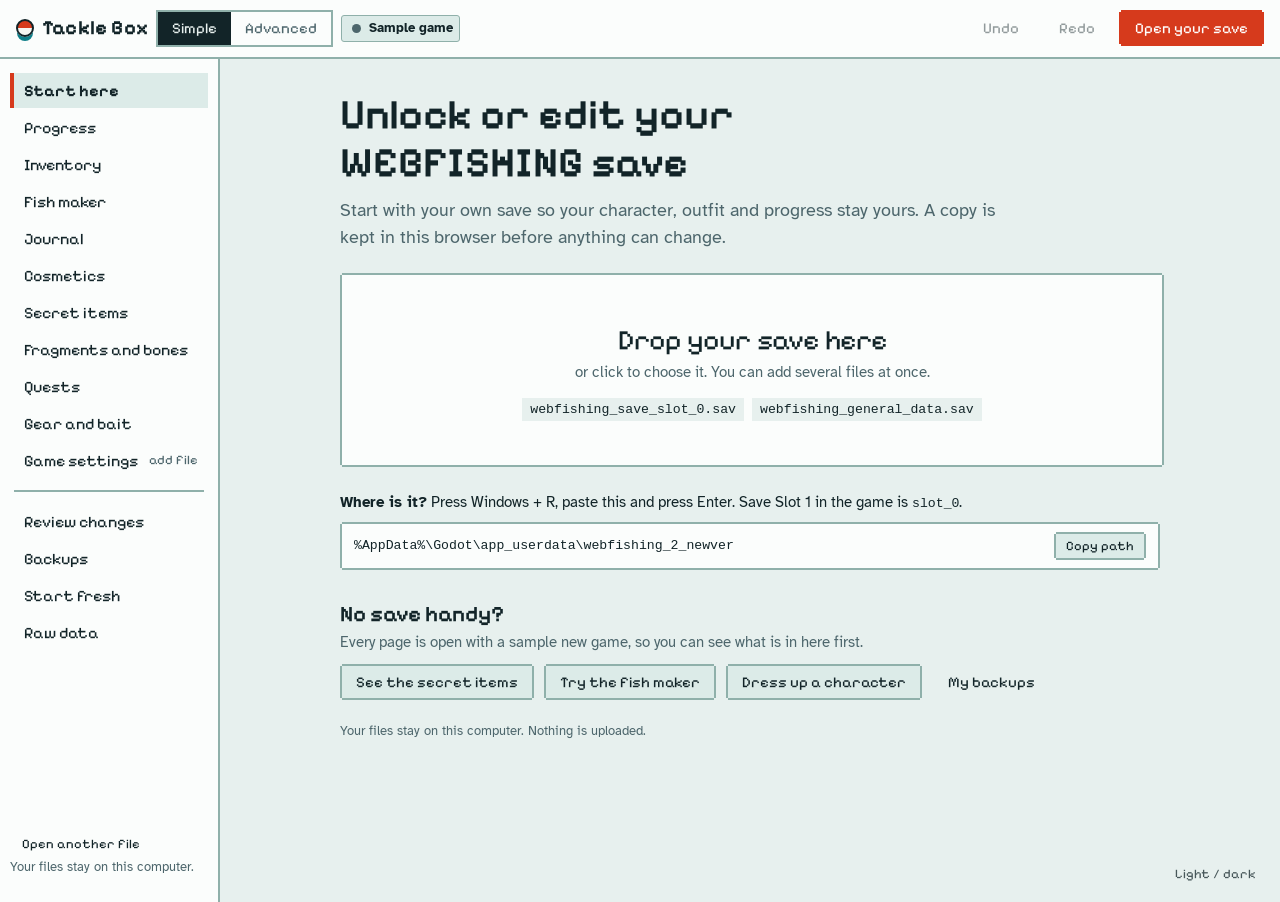
<file: index.html>
<!doctype html>
<html lang="en">
<head>
<meta charset="utf-8">
<meta name="viewport" content="width=device-width,initial-scale=1">
<title>Tackle Box, a WEBFISHING save editor</title>
<link rel="preconnect" href="https://fonts.googleapis.com">
<link rel="stylesheet" href="https://fonts.googleapis.com/css2?family=Atkinson+Hyperlegible:wght@400;700&family=Pixelify+Sans:wght@500;600;700&display=swap">
<link rel="stylesheet" href="css/theme.css">
<link rel="stylesheet" href="css/base.css">
<link rel="stylesheet" href="css/components.css">
<link rel="stylesheet" href="css/views.css">
</head>
<body>
<svg width="0" height="0" aria-hidden="true" style="position:absolute"><defs id="tints"></defs></svg>
<div id="app"></div>
<div id="toasts" aria-live="polite"></div>
<div id="veil">Drop to open</div>
<button id="theme" class="btn ghost small" type="button" aria-label="Switch light or dark theme">Light / dark</button>
<input id="picker" type="file" accept=".sav,.backup" multiple hidden>
<noscript>This editor needs JavaScript.</noscript>

<!-- Plain scripts, not modules, so the page also works when opened straight from disk. Order matters. -->
<script src="js/core/variant.js"></script>
<script src="js/core/nodes.js"></script>
<script src="js/core/diff.js"></script>
<script src="js/core/zip.js"></script>
<script src="js/data/items.js"></script>
<script src="js/data/cosmetics.js"></script>
<script src="js/data/gear.js"></script>
<script src="js/data/secrets.js"></script>
<script src="js/data/item-order.js"></script>
<script src="js/data/collectibles.js"></script>
<script src="js/data/fresh-save.js"></script>
<script src="js/app/dom.js"></script>
<script src="js/app/ui.js"></script>
<script src="js/app/catalog.js"></script>
<script src="js/app/fish.js"></script>
<script src="js/app/actions.js"></script>
<script src="js/app/state.js"></script>
<script src="js/app/backups.js"></script>
<script src="js/app/files.js"></script>
<script src="js/app/safety.js"></script>
<script src="js/app/doll.js"></script>
<script src="js/app/save-dialog.js"></script>
<script src="js/app/unlock-dialog.js"></script>
<script src="js/views/start.js"></script>
<script src="js/views/simple.js"></script>
<script src="js/views/progress.js"></script>
<script src="js/views/inventory.js"></script>
<script src="js/views/fish-maker.js"></script>
<script src="js/views/journal.js"></script>
<script src="js/views/cosmetics.js"></script>
<script src="js/views/secrets.js"></script>
<script src="js/views/collectibles.js"></script>
<script src="js/views/quests.js"></script>
<script src="js/views/gear.js"></script>
<script src="js/views/settings.js"></script>
<script src="js/views/changes.js"></script>
<script src="js/views/backups.js"></script>
<script src="js/views/fresh.js"></script>
<script src="js/views/raw.js"></script>
<script src="js/app/shell.js"></script>
<script src="js/main.js"></script>
</body>
</html>
</file>
<file: css/theme.css>
/* Colours. --paper sits behind every picture: pale water, so both dark ink and cream art show up. */
:root{
  --bg:#0f1c24; --surface:#162832; --surface2:#1e3643; --line:#33505f; --text:#e9f2ee; --muted:#9bb2b8;
  --accent:#ff5a3c; --accent-ink:#1b0a06; --water:#58c7cf; --good:#8fd68a; --warn:#ffcf5c; --bad:#ff8a7a; --gold:#ffd166;
  --r0:#a7b6b2; --r1:#6ec6ff; --r2:#7ee0a1; --r3:#c9a0ff; --r4:#ffd166; --r5:#ff7a8a;
  --paper:#a9c7c0; --ink:#101c31;
  color-scheme:dark;
}
:root[data-theme="light"]{
  --bg:#e7f0ee; --surface:#fbfdfc; --surface2:#dcebe8; --line:#8fb0aa; --text:#122428; --muted:#4d666c;
  --accent:#d63a1c; --accent-ink:#ffffff; --water:#0f7f89; --good:#2c7a34; --warn:#8a6100; --bad:#b3261e; --gold:#8a6100;
  --r0:#6d7f7b; --r1:#1b78b8; --r2:#25825a; --r3:#7a45c2; --r4:#a87400; --r5:#c4304a; color-scheme:light;
}
@media (prefers-color-scheme: light){
  :root:not([data-theme="dark"]){
    --bg:#e7f0ee; --surface:#fbfdfc; --surface2:#dcebe8; --line:#8fb0aa; --text:#122428; --muted:#4d666c;
    --accent:#d63a1c; --accent-ink:#ffffff; --water:#0f7f89; --good:#2c7a34; --warn:#8a6100; --bad:#b3261e; --gold:#8a6100;
    --r0:#6d7f7b; --r1:#1b78b8; --r2:#25825a; --r3:#7a45c2; --r4:#a87400; --r5:#c4304a; color-scheme:light;
  }
}
</file>
<file: css/base.css>
*{box-sizing:border-box}
html,body{margin:0;height:100%}
body{background:var(--bg);color:var(--text);font:15px/1.5 "Atkinson Hyperlegible",system-ui,-apple-system,"Segoe UI",sans-serif;-webkit-font-smoothing:antialiased;font-variant-ligatures:none}
h1,h2,h3,h4,.brand-name,.btn,.nav,.drop-title{font-family:"Pixelify Sans","Atkinson Hyperlegible",system-ui,sans-serif}
h1{font-size:30px;line-height:1.15;margin:0 0 4px;font-weight:600}
h2{font-size:22px;margin:0;font-weight:600}
h3{font-size:18px;margin:0 0 10px;font-weight:600}
h4{font-size:16px;margin:14px 0 6px}
p{margin:0 0 10px}
code{font-family:ui-monospace,"Cascadia Code",Consolas,monospace;font-size:.88em}
.muted{color:var(--muted)} .small{font-size:13px} .warn{color:var(--warn)}
a{color:var(--water)}
:focus-visible{outline:3px solid var(--water);outline-offset:2px}
/* pixel-notched surfaces: the one signature */
.px{box-shadow:0 -2px 0 0 var(--line),0 2px 0 0 var(--line),-2px 0 0 0 var(--line),2px 0 0 0 var(--line);background:var(--surface);margin:2px}

.block{display:block} .right{text-align:right} .gold{color:var(--gold)}
.spacer{flex:1}
.link{font:inherit;background:none;border:0;padding:0;color:var(--water);text-decoration:underline;cursor:pointer}
details>summary{cursor:pointer}
@media (prefers-reduced-motion:reduce){*{transition:none!important;animation:none!important}}
button,input,select{font-variant-ligatures:none}
</file>
<file: css/components.css>
#app{min-height:100%;display:flex;flex-direction:column}
.top{display:flex;align-items:center;gap:8px;padding:10px 16px;background:var(--surface);border-bottom:2px solid var(--line);position:sticky;top:0;z-index:20;flex-wrap:wrap}
.brand{display:flex;align-items:center;gap:8px}
.brand-name{font-size:20px;font-weight:700;letter-spacing:.2px}
.brand.big .brand-name{font-size:26px}
.bobber{width:18px;height:18px;border-radius:50%;background:linear-gradient(var(--accent) 0 50%,#f6f6f2 50% 100%);border:2px solid var(--text);box-shadow:0 5px 0 -1px var(--water)}
.spacer{flex:1}
.filechips{display:flex;gap:8px;flex-wrap:wrap}
.filechip{display:inline-flex;gap:8px;align-items:center;padding:3px 6px 3px 10px;background:var(--surface2);border:1px solid var(--line);border-radius:3px;font-size:13px}
.filechip .x{background:none;border:0;color:var(--muted);cursor:pointer;padding:2px 6px;font-size:12px}
.filechip .x:hover{color:var(--text)}
.dot{width:9px;height:9px;border-radius:50%;background:var(--muted)} .dot.ok{background:var(--good)} .dot.warn{background:var(--warn)}
.fname{font-weight:600;max-width:100px;overflow:hidden;text-overflow:ellipsis;white-space:nowrap}

.btn{font-size:15px;padding:7px 14px;color:var(--text);background:var(--surface2);border:0;cursor:pointer;box-shadow:0 -2px 0 0 var(--line),0 2px 0 0 var(--line),-2px 0 0 0 var(--line),2px 0 0 0 var(--line);margin:2px}
.btn:hover:not(:disabled){background:var(--line)}
.btn:active:not(:disabled){transform:translateY(1px)}
.btn:disabled{opacity:.45;cursor:not-allowed}
.btn.primary{background:var(--accent);color:var(--accent-ink);box-shadow:0 -2px 0 0 var(--accent),0 2px 0 0 var(--accent),-2px 0 0 0 var(--accent),2px 0 0 0 var(--accent)}
.btn.primary:hover:not(:disabled){filter:brightness(1.1);background:var(--accent)}
.btn.ghost{background:transparent;box-shadow:none}
.btn.ghost:hover:not(:disabled){background:var(--surface2)}
.btn.danger{color:var(--bad)} .btn.primary.danger{color:var(--accent-ink)}
.btn.small{font-size:13px;padding:4px 10px}

.field{display:flex;flex-direction:column;gap:4px;margin:0 0 12px}
.field .lbl{font-weight:700;font-size:14px}
.field .hint{font-size:13px;color:var(--muted)}
.field.wide{grid-column:1/-1}
input[type=text],input[type=number],input[type=search],select{width:100%;font:inherit;color:var(--text);background:var(--bg);border:2px solid var(--line);border-radius:2px;padding:6px 8px;min-height:36px}
input[type=range]{width:100%;accent-color:var(--accent)}
input[type=checkbox],input[type=radio]{accent-color:var(--accent);width:18px;height:18px;margin:0}
.numwrap{display:flex;flex-direction:column;gap:6px}
.numwrap.changed input[type=number],.numwrap.changed input[type=text]{border-color:var(--accent)}
.two{display:grid;grid-template-columns:1fr 1fr;gap:10px}
.check{display:flex;align-items:center;gap:8px;cursor:pointer;margin:4px 0}
.check.big{padding:6px 0;font-size:15px}
.facts{display:grid;grid-template-columns:auto 1fr;gap:4px 14px;margin:0} .facts dt{color:var(--muted)} .facts dd{margin:0;word-break:break-word}

.toolbar{display:flex;gap:10px;align-items:center;flex-wrap:wrap;margin:6px 0 12px}
.toolbar .search{max-width:300px}
.toolbar select{width:auto}
.chips{display:flex;gap:6px;flex-wrap:wrap}
.chip{font:inherit;font-size:14px;padding:4px 12px;border-radius:2px;border:2px solid var(--line);background:var(--surface);color:var(--text);cursor:pointer}
.chip:hover{background:var(--surface2)} .chip.on{background:var(--text);color:var(--bg);border-color:var(--text)} .chip.static{cursor:default;font-size:12px;padding:1px 8px}
.pills{display:flex;gap:6px;flex-wrap:wrap}
.pill{font:inherit;font-size:13px;padding:3px 10px;background:var(--bg);border:2px solid var(--line);color:var(--muted);cursor:pointer;border-radius:2px}
.pill.on{background:currentColor;border-color:currentColor} .pill.on{color:var(--bg)}
.pill.r0.on,.pill.r1.on,.pill.r2.on,.pill.r3.on,.pill.r4.on,.pill.r5.on{color:var(--bg)}
.pill:not(.on):hover{border-color:var(--text);color:var(--text)}
.pill.r0{--c:var(--r0)} .pill.r1{--c:var(--r1)} .pill.r2{--c:var(--r2)} .pill.r3{--c:var(--r3)} .pill.r4{--c:var(--r4)} .pill.r5{--c:var(--r5)}
.pill[class*=" r"]:not(.on){border-color:var(--c);color:var(--c)}
.pill[class*=" r"].on{background:var(--c);border-color:var(--c);color:var(--bg)}
.pill.on:not([class*=" r"]){background:var(--text);border-color:var(--text);color:var(--bg)}

.overlay{position:fixed;inset:0;background:rgba(5,12,16,.66);display:grid;place-items:center;z-index:50;padding:16px}
.modal{width:min(520px,100%);max-height:90vh;display:flex;flex-direction:column;background:var(--surface)}
.modal.wide{width:min(900px,100%)}
.modal-head{display:flex;justify-content:space-between;align-items:center;padding:12px 16px;border-bottom:2px solid var(--line)}
.modal-body{padding:14px 16px;overflow:auto;display:flex;flex-direction:column;gap:10px}
.scroll{max-height:42vh;overflow:auto;padding:4px}
.addform{border-top:2px solid var(--line);padding-top:10px}
.addform .field{margin:0;width:100px} .addform .field.wide{width:auto}
#toasts{position:fixed;left:50%;transform:translateX(-50%);bottom:18px;display:flex;flex-direction:column;gap:8px;z-index:80;align-items:center;pointer-events:none}
.toast{background:var(--text);color:var(--bg);padding:8px 16px;border-radius:2px;box-shadow:0 4px 14px rgba(0,0,0,.35);transition:opacity .3s}
.toast.bad{background:var(--bad);color:#1a0705} .toast.out{opacity:0}
#veil{position:fixed;inset:0;z-index:90;background:rgba(15,28,36,.86);display:none;place-items:center;font:700 30px "Pixelify Sans",system-ui;color:#fff;border:6px dashed var(--accent);margin:10px;pointer-events:none}
#veil.on{display:grid}
#theme{position:fixed;right:12px;bottom:12px;z-index:30;opacity:.75;font-size:13px}
#theme:hover{opacity:1}


/* pictures sit on a pale backing, because most are drawn in dark ink */
.well{display:inline-grid;place-items:center;flex:none;background:var(--paper);border-radius:3px;width:36px;height:36px;padding:3px;color:var(--ink)}
.well img{width:100%;height:100%;object-fit:contain;min-width:0;min-height:0}
.well.big{width:52px;height:52px;padding:4px} .well.huge{width:80px;height:80px;padding:6px} .well.giant{width:132px;height:132px;padding:10px}
.well.none{background:transparent;border:2px dashed var(--line);color:var(--muted)}
.btn.huge{font-size:20px;padding:13px 24px}
.btn.primary.danger{background:var(--bad);color:#1a0705;box-shadow:0 -2px 0 0 var(--bad),0 2px 0 0 var(--bad),-2px 0 0 0 var(--bad),2px 0 0 0 var(--bad)}
.tag{font-size:12px;padding:0 8px;border:1px solid var(--line);border-radius:2px;color:var(--muted)}
.tag.good{color:var(--good);border-color:var(--good)} .tag.edited{color:var(--water);border-color:var(--water)}
.seg{display:inline-flex;border:2px solid var(--line)}
.seg button{font:inherit;font-family:"Pixelify Sans",system-ui,sans-serif;border:0;background:none;color:var(--muted);padding:5px 14px;cursor:pointer}
.seg button.on{background:var(--text);color:var(--bg)}
.check>span{min-width:0}
input[type=checkbox],input[type=radio]{flex:none}

.meters{display:grid;grid-template-columns:repeat(auto-fit,minmax(230px,1fr));gap:12px 22px;margin:18px 0}
.meters.one{grid-template-columns:1fr;margin:0;gap:9px}
.meter{display:grid;grid-template-columns:1fr auto;gap:3px 10px;font-size:14px}
.m-num{font-variant-numeric:tabular-nums;color:var(--muted)} .meter.full .m-num{color:var(--good)}
.m-bar{grid-column:1/-1;height:8px;background:var(--bg);border:1px solid var(--line)}
.m-bar i{display:block;height:100%;background:var(--water);transition:width .5s} .meter.full .m-bar i{background:var(--good)}

.doll{display:block;width:100%;max-width:240px;height:auto;margin:0 auto}
.doll.small{width:64px;flex:none;background:var(--paper);border-radius:3px;margin:0}
.portrait{background:var(--paper);color:var(--ink);padding:16px}
.portrait-cap{display:flex;flex-direction:column;align-items:center;gap:2px;margin-top:8px;text-align:center}
.portrait .muted{color:#24403f}

.savesteps{display:flex;flex-direction:column;gap:14px}
.sstep{display:flex;gap:12px} .sstep h3{margin:0 0 4px}
.tick{width:24px;height:24px;flex:none;display:grid;place-items:center;border:2px solid var(--line);color:var(--bg);font-weight:700}
.sstep.done .tick{background:var(--good);border-color:var(--good)}
.issue{margin:4px 0;padding:5px 10px;border-left:4px solid var(--warn);background:var(--surface2);font-size:14px} .issue.stop{border-color:var(--bad)}
.where{display:flex;justify-content:space-between;gap:12px;align-items:center;padding:8px 12px;flex-wrap:wrap} .path{word-break:break-all}
.picklist{display:flex;flex-direction:column;gap:10px}
.pick{display:flex;gap:14px;align-items:center;text-align:left;font:inherit;color:var(--text);border:0;padding:10px;cursor:pointer} .pick:hover{background:var(--surface2)}
/* the game draws these very small in the middle of their picture */
.well.zoom2,.well.zoom4{overflow:hidden} .well.zoom2 img{transform:scale(2)} .well.zoom4 img{transform:scale(3.6)}
</file>
<file: css/views.css>
.body{display:flex;flex:1;min-height:0}
.side{width:220px;flex:none;padding:14px 10px;border-right:2px solid var(--line);background:var(--surface);display:flex;flex-direction:column;gap:2px;position:sticky;top:57px;height:calc(100vh - 57px);overflow:auto}
.nav{display:flex;justify-content:space-between;align-items:center;gap:8px;width:100%;text-align:left;font-size:16px;padding:8px 10px;color:var(--text);background:none;border:0;cursor:pointer;border-left:4px solid transparent}
.nav:hover{background:var(--surface2)}
.nav.on{background:var(--surface2);border-left-color:var(--accent);font-weight:700}
.chg{width:9px;height:9px;background:var(--accent);border-radius:50%;flex:none}
.count{background:var(--accent);color:var(--accent-ink);font-size:12px;padding:0 7px;border-radius:9px;font-family:system-ui}
.side-sep{height:2px;background:var(--line);margin:10px 4px}
.side-foot{margin-top:auto;padding-top:14px}
main{flex:1;min-width:0;padding:22px 26px 60px;overflow:auto}
.page{max-width:1000px;margin:0 auto} .page.wide{max-width:1320px}
.page-head{display:flex;justify-content:space-between;align-items:flex-start;gap:16px;margin-bottom:16px;flex-wrap:wrap}
.row{display:flex;gap:10px;align-items:center} .row.wrap{flex-wrap:wrap} .row.end{justify-content:flex-end;margin-top:12px}
.row.end-align{align-items:flex-end}
.grow{flex:1;min-width:0}
.cols{display:grid;grid-template-columns:repeat(auto-fill,minmax(300px,1fr));gap:18px;align-items:start;margin:6px 0 18px}
.cols.cos{grid-template-columns:300px 1fr}
.card{padding:16px 18px;margin-bottom:16px}
.cols .card{margin-bottom:0}

.split{display:grid;grid-template-columns:1fr 340px;gap:20px;align-items:start}
.detail{padding:16px;position:sticky;top:76px;max-height:calc(100vh - 100px);overflow:auto}
.dhead{display:flex;gap:12px;align-items:center;margin-bottom:14px}
.empty{color:var(--muted);padding:20px 4px}
.grid{display:grid;grid-template-columns:repeat(auto-fill,minmax(118px,1fr));gap:10px}
.grid.compact{grid-template-columns:repeat(auto-fill,minmax(104px,1fr))}
.grid.lures{grid-template-columns:repeat(auto-fill,minmax(220px,1fr))}
.tile{position:relative;padding:0;display:flex;flex-direction:column;text-align:center;font:inherit;color:var(--text);cursor:pointer;border:0;min-width:0}
.tile>.tile-main,.tile.px:not(:has(.tile-main)){all:unset;box-sizing:border-box;cursor:pointer;display:flex;flex-direction:column;align-items:center;gap:3px;padding:12px 6px 8px;flex:1;min-width:0}
.tile>.tile-main:focus-visible{outline:3px solid var(--water);outline-offset:-3px}
.tile-name{font-size:13px;line-height:1.2;font-weight:700;word-break:break-word}
.tile-sub{font-size:12px;line-height:1.2;min-height:1em}
.tile:hover{background:var(--surface2)}
.tile.open{background:var(--surface2);box-shadow:0 -2px 0 0 var(--accent),0 2px 0 0 var(--accent),-2px 0 0 0 var(--accent),2px 0 0 0 var(--accent)}
.tile.sel{outline:3px dashed var(--water);outline-offset:1px}
.tile.missing img.ic{filter:grayscale(1) brightness(.6);opacity:.65} .tile.missing .tile-name{color:var(--muted)}
.tile.unknown .tile-name{font-style:italic}
.tile-check{position:absolute;top:6px;left:6px;z-index:2;opacity:.0;width:18px;height:18px}
.tile:hover .tile-check,.tile-check:focus-visible,.tile.sel .tile-check{opacity:1}
.tile-flags{position:absolute;top:5px;right:6px;display:flex;gap:3px;font-size:12px}
.tile.r1{box-shadow:0 -2px 0 0 var(--r1),0 2px 0 0 var(--r1),-2px 0 0 0 var(--r1),2px 0 0 0 var(--r1)}
.tile.r2{box-shadow:0 -2px 0 0 var(--r2),0 2px 0 0 var(--r2),-2px 0 0 0 var(--r2),2px 0 0 0 var(--r2)}
.tile.r3{box-shadow:0 -2px 0 0 var(--r3),0 2px 0 0 var(--r3),-2px 0 0 0 var(--r3),2px 0 0 0 var(--r3)}
.tile.r4{box-shadow:0 -2px 0 0 var(--r4),0 2px 0 0 var(--r4),-2px 0 0 0 var(--r4),2px 0 0 0 var(--r4)}
.tile.r5{box-shadow:0 -2px 0 0 var(--r5),0 2px 0 0 var(--r5),-2px 0 0 0 var(--r5),2px 0 0 0 var(--r5)}
.stamps{display:flex;gap:3px;margin-top:2px}
.stamps i{width:9px;height:9px;border:1.5px solid var(--c);opacity:.5}
.stamps i.on{background:var(--c);opacity:1}
.stamps .r0{--c:var(--r0)} .stamps .r1{--c:var(--r1)} .stamps .r2{--c:var(--r2)} .stamps .r3{--c:var(--r3)} .stamps .r4{--c:var(--r4)} .stamps .r5{--c:var(--r5)}
.mini{font:inherit;font-size:12px;border:0;border-top:2px solid var(--line);background:none;color:var(--muted);padding:4px;cursor:pointer;width:100%}
.mini:hover{background:var(--line);color:var(--text)}
.lure .check{padding:0 8px 8px;justify-content:center}
.lure .tile-main{padding-bottom:4px}

.hotbar-wrap{display:flex;align-items:center;gap:12px;margin:4px 0 8px}
.hotbar{display:flex;gap:8px}
.slot{width:62px;height:62px;display:grid;place-items:center;border:0;color:var(--text);cursor:pointer;position:relative;font:inherit}
.slot:hover{background:var(--surface2)} .slot.filled{background:var(--surface2)}
.slot-n{position:absolute;top:0;left:4px;font-size:11px;color:var(--muted);z-index:1} .slot.filled .slot-n{color:var(--ink)}
.bulk{display:flex;gap:12px;align-items:center;flex-wrap:wrap;padding:8px 12px;margin:0 2px 12px;background:var(--surface2)}

.tabs{display:flex;gap:4px;flex-wrap:wrap;border-bottom:2px solid var(--line);margin-bottom:12px}
.tab{font:inherit;font-size:16px;display:flex;gap:8px;align-items:baseline;padding:8px 14px;background:none;border:0;color:var(--text);cursor:pointer;border-bottom:4px solid transparent;margin-bottom:-2px;font-family:"Pixelify Sans",system-ui,sans-serif}
.tab.on{border-bottom-color:var(--accent);font-weight:700;background:var(--surface)}
.tab:hover{background:var(--surface2)}

.equip{display:grid;grid-template-columns:1fr 1fr;gap:0 10px}
.cos-right .chips{margin-bottom:8px}
.note{padding:8px 12px;border-left:4px solid var(--warn);background:var(--surface);margin:0 0 12px}
.row-item{display:flex;gap:12px;align-items:center;padding:10px 0;border-bottom:1px solid var(--line);flex-wrap:wrap}
.row-item:last-child{border:0} .row-item .numwrap{width:110px}

.quest .qhead{display:flex;justify-content:space-between;gap:8px;align-items:start}
.bar{height:12px;background:var(--bg);border:2px solid var(--line);margin:4px 0 12px}
.bar i{display:block;height:100%;background:var(--water)}
ul.plain{margin:8px 0 0;padding-left:18px;columns:2}

.changes{list-style:none;margin:0;padding:0}
.crow{display:flex;justify-content:space-between;gap:16px;padding:6px 0;border-bottom:1px solid var(--line);flex-wrap:wrap}
.crow:last-child{border:0} .cpath{font-weight:700} .cval{text-align:right}
.from{color:var(--bad)} .to{color:var(--good)}
.crow.removed .cpath{text-decoration:line-through;text-decoration-thickness:1px}

.tree{font-size:14px}
.tnode{margin-left:0} .tchildren{margin-left:16px;border-left:2px solid var(--line);padding-left:10px}
.tnode>summary{cursor:pointer;padding:3px 0;display:flex;gap:10px;align-items:baseline;list-style-position:inside}
.tnode.leaf{display:grid;grid-template-columns:minmax(120px,220px) 54px 1fr;gap:8px;align-items:center;padding:2px 0}
.tnode.leaf input[type=text],.tnode.leaf input[type=number]{min-height:30px;padding:2px 6px}
.tkey{font-weight:700;word-break:break-all} .ttype{color:var(--muted);font-size:12px;font-family:ui-monospace,Consolas,monospace}


.body.simple main{padding-top:34px}
.simple-page{max-width:1060px;margin:0 auto;display:grid;grid-template-columns:300px 1fr;gap:40px;align-items:start}
.simple-page .portrait{padding:24px 18px}
.simple-main h1{font-size:36px}
.options{margin:18px 0} .options summary{font-weight:700}
.optgrid{display:grid;grid-template-columns:repeat(auto-fill,minmax(250px,1fr));gap:4px 20px;margin-top:8px}
.optgrid .check{align-items:flex-start}

.landing{max-width:820px;margin:0 auto;padding:10px 0 40px}
.landing h1{font-size:42px;max-width:16ch;margin:0 0 10px}
.lede{font-size:18px;color:var(--muted);max-width:56ch;margin-bottom:24px}
.drop{display:flex;flex-direction:column;align-items:center;width:100%;padding:44px 24px;font:inherit;color:var(--text);border:0;cursor:pointer}
.drop:hover{background:var(--surface2)} .drop-title{font-size:28px}
.drop-types{display:flex;gap:8px;flex-wrap:wrap;justify-content:center;margin-top:14px} .drop-types code{background:var(--bg);padding:2px 8px}
.where-block{margin:26px 0 16px}

.pagemark{color:var(--muted);font-size:14px;margin:18px 0 8px;font-weight:500} .pagemark:first-child{margin-top:0}
.tile.movable .tile-main{cursor:grab;touch-action:pan-y}
.dragghost{position:fixed;left:0;top:0;z-index:70;pointer-events:none;display:flex;gap:8px;align-items:center;padding:4px 8px}
body.arranging,body.arranging *{cursor:grabbing!important;user-select:none}
.tile img{-webkit-user-drag:none;user-select:none} .tile.dragging{opacity:.4}
.tile.before::before,.tile.after::after{content:"";position:absolute;top:-2px;bottom:-2px;width:4px;background:var(--accent);z-index:3}
.tile.before::before{left:-8px} .tile.after::after{right:-8px}
.slot.over{outline:3px solid var(--accent)}
.hbflag{background:var(--text);color:var(--bg);padding:0 5px;font-size:11px}
.tile.missing .well{opacity:.45} .tile-main.still{cursor:default}
.tile.plain{align-items:center;gap:4px;padding:10px 6px}
.lurebtns{justify-content:center;flex-wrap:wrap;padding-bottom:8px}
.titletag{min-height:52px;display:grid;place-items:center;font-size:13px;color:var(--water)}
.cols.cos{grid-template-columns:320px 1fr} .cols.cos .portrait{margin:-2px -4px 16px}

.maker{display:grid;grid-template-columns:1fr 280px;gap:26px;align-items:start}
.fishcard{padding:18px;text-align:center;background:var(--surface2)} .fishcard .well{margin-bottom:10px} .fishcard .facts{text-align:left;font-size:14px}
.r0-text{color:var(--r0)} .r1-text{color:var(--r1)} .r2-text{color:var(--r2)} .r3-text{color:var(--r3)} .r4-text{color:var(--r4)} .r5-text{color:var(--r5)}

.vault{display:flex;flex-direction:column;gap:12px;margin:16px 0}
.vrow{display:flex;gap:16px;align-items:center;padding:12px 14px} .vicon{width:64px;text-align:center;font-size:30px;flex:none}
.vacts{display:flex;flex-direction:column;gap:4px} .notebox{max-width:320px;margin-top:6px;min-height:30px!important;padding:2px 8px!important}
.help{padding:10px 16px} .help ol{margin:10px 0;padding-left:22px}

@media (max-width:900px){
  .body{flex-direction:column}
  .side{position:static;width:auto;height:auto;flex-direction:row;flex-wrap:wrap;border-right:0;border-bottom:2px solid var(--line)}
  .side-foot,.side-sep{display:none} .nav{width:auto;border-left:0;border-bottom:4px solid transparent} .nav.on{border-bottom-color:var(--accent)}
  main{padding:16px 14px 60px} .split,.simple-page,.maker,.cols.cos{grid-template-columns:1fr}
  .detail{position:static;max-height:none} .landing h1,.simple-main h1{font-size:30px} .vrow{flex-wrap:wrap}
}

.secretblock{margin:0 0 34px} .secretblock h2{margin-bottom:2px}
.secrets{display:grid;grid-template-columns:repeat(auto-fill,minmax(420px,1fr));gap:14px}
.secret{display:flex;gap:16px;align-items:flex-start;padding:14px} .secret h3{margin:0} .secret p{margin:4px 0 0}
.titlewell{font-size:13px;text-align:center;line-height:1.15;font-weight:700}
@media (max-width:900px){.secrets{grid-template-columns:1fr} .secret{flex-wrap:wrap}}
.heart img{width:16px;height:16px;object-fit:contain;display:block}
.lookaround{margin:30px 0 22px} .lookaround .btn:first-child{margin-left:2px}
.samplebar{display:flex;justify-content:space-between;align-items:center;gap:14px;flex-wrap:wrap;padding:8px 14px;margin:0 auto 20px;max-width:1320px;border-left:4px solid var(--warn)}
.asklist{display:flex;flex-direction:column;gap:12px} .asklist .check{align-items:flex-start}
.setcount{width:90px} .row-item .btn{flex:none}
.accbar{display:flex;gap:8px 14px;align-items:center;flex-wrap:wrap;margin:0 0 10px} .accbar p{flex-basis:100%;margin:0}
</file>
